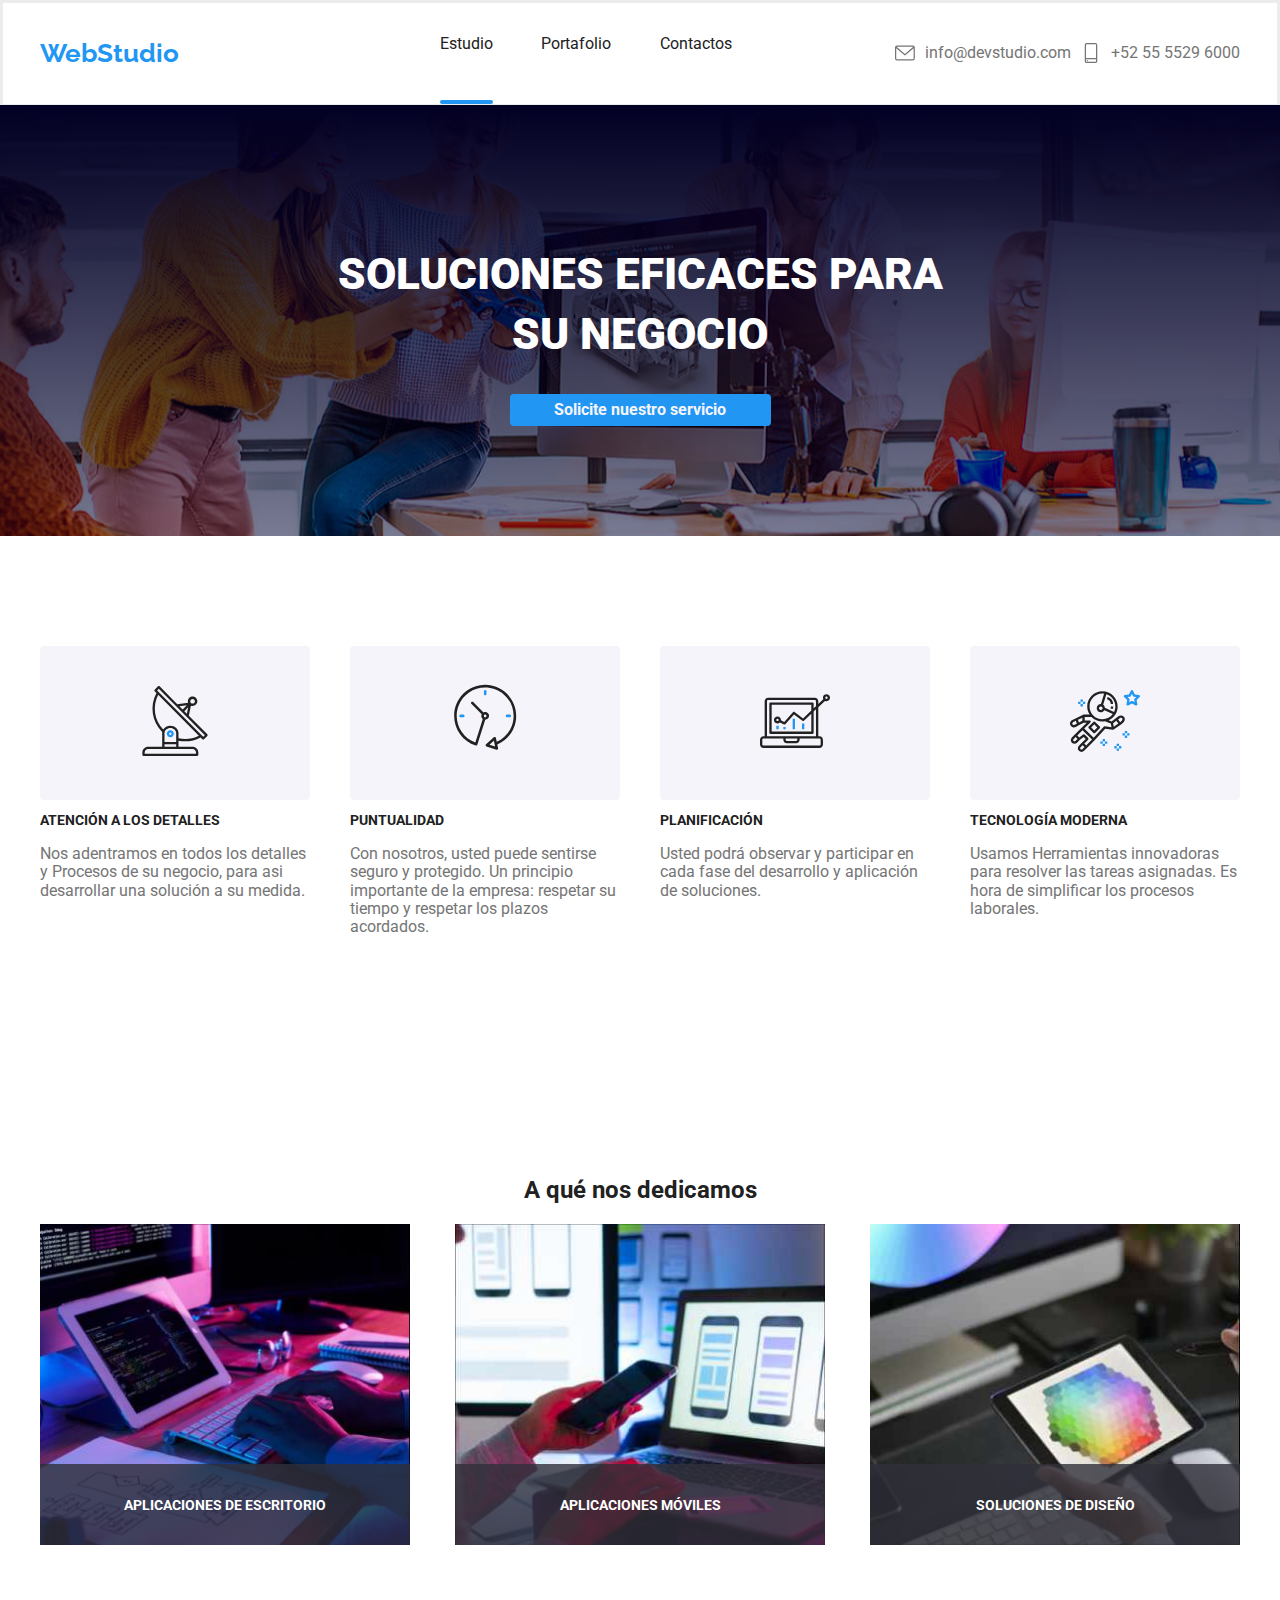
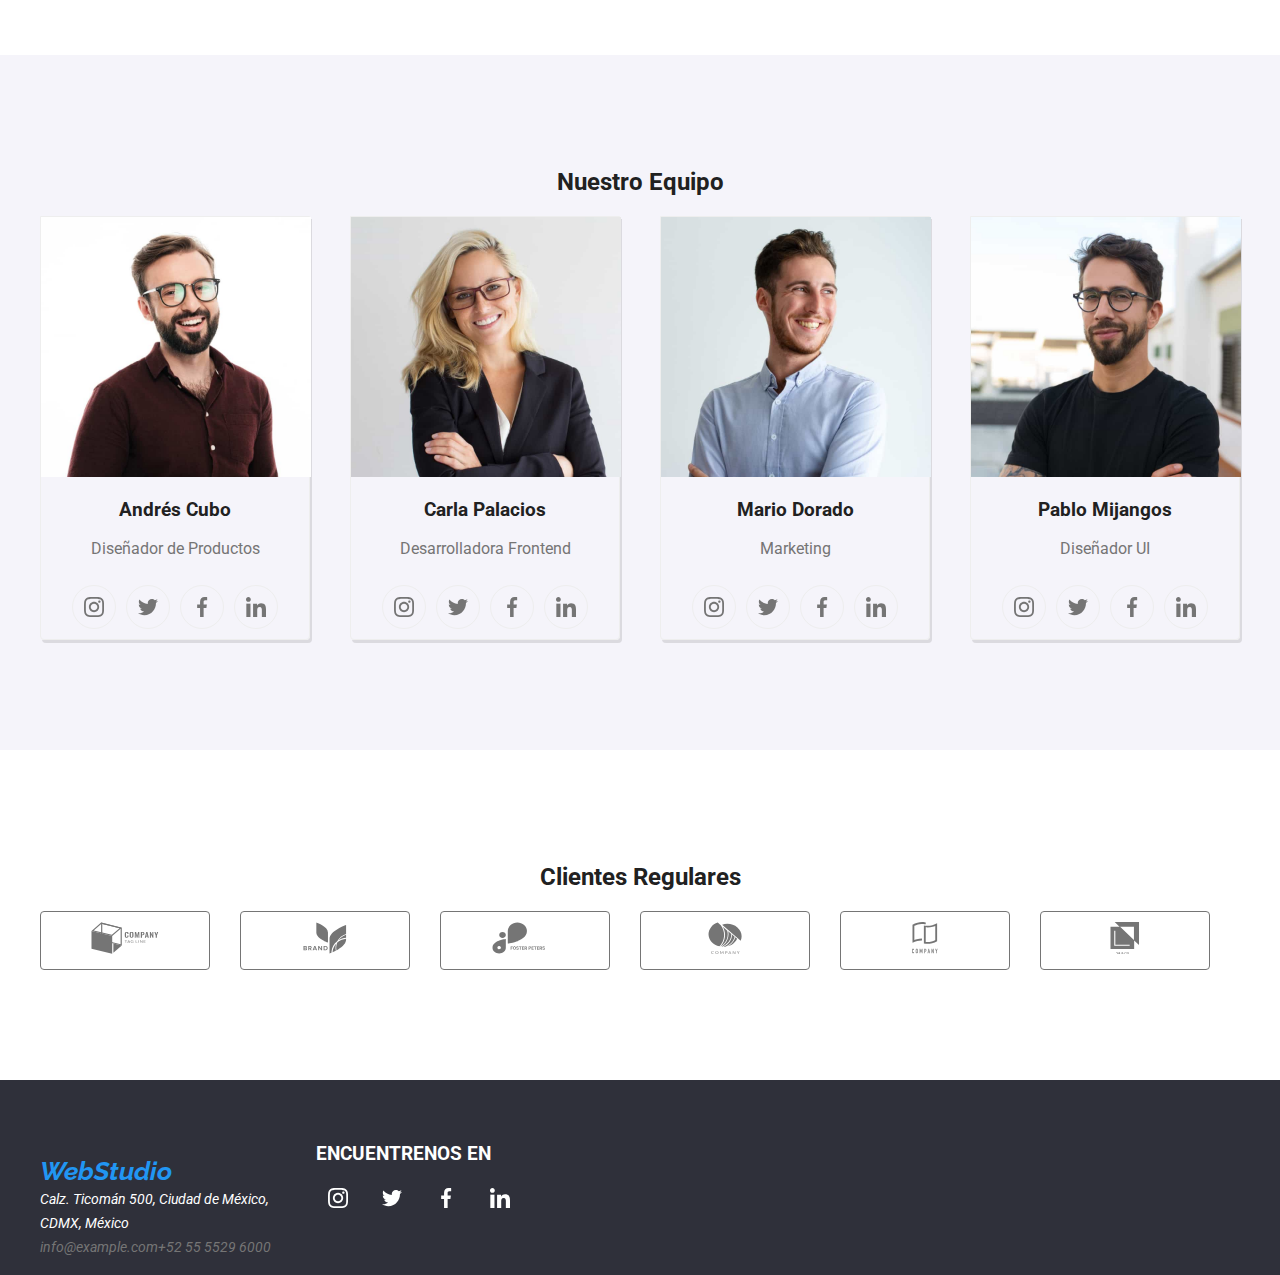
<file: index.html>
<!DOCTYPE html>
<html lang="es">
  <head>
    <meta charset="UTF-8" />
    <meta name="viewport" content="width=device-width, initial-scale=1.0" />
    <title>Document</title>
    <link
      rel="stylesheet"
      href="https://cdnjs.cloudflare.com/ajax/libs/modern-normalize/1.0.0/modern-normalize.min.css"
    />
    <link rel="stylesheet" href="./css/style.css" />
  </head>
  <body>
    <header>
      <div class="container">
        <nav class="nav-bar">
          <h2 class="logo m-0 btn"><a href="./index.html">WebStudio</a></h2>
          <ul class="nav-link-page m-0 p-0">
            <li class="nav-page li-color">
              <a class="current" href="./index.html">Estudio</a>
            </li>
            <li class="nav-page li-color">
              <a href="./portfolio.html">Portafolio</a>
            </li>
            <li class="li-color nav-page"><a href="#">Contactos</a></li>
          </ul>
          <ul class="nav-info m-0">
            <li class="nav-link nav-contact">
              <svg class="svg-contact">
                <use href="./images/icons/icons.svg#icon-mail"></use>
              </svg>
              <a href="mailto:info@devstudio.com">info@devstudio.com</a>
            </li>
            <li class="nav-link nav-contact">
              <svg class="svg-contact">
                <use href="./images/icons/icons.svg#icon-smartphone"></use>
              </svg>
              <a href="tel:+525555296000">+52 55 5529 6000</a>
            </li>
          </ul>
        </nav>
      </div>
    </header>
    <main>
      <section class="title section">
        <div class="container">
          <ul class="container-title">
            <li>
              <h1 class="h1-title">SOLUCIONES EFICACES PARA SU NEGOCIO</h1>
              <button class="btn btn-sol" data-modal-open>
                Solicite nuestro servicio
              </button>
            </li>
          </ul>
        </div>
      </section>
      <section class="values section">
        <div class="container">
          <ul class="solution">
            <li class="solution-card">
              <ul>
                <li class="svg-container">
                  <svg class="svg-solution">
                    <use href="./images/icons/icons.svg#icon-antena"></use>
                  </svg>
                </li>
                <li>
                  <h2>ATENCIÓN A LOS DETALLES</h2>
                </li>
                <li>
                  <p>
                    Nos adentramos en todos los detalles y Procesos de su
                    negocio, para asi desarrollar una solución a su medida.
                  </p>
                </li>
              </ul>
            </li>
            <li class="solution-card">
              <ul>
                <li class="svg-container">
                  <svg class="svg-solution">
                    <use href="./images/icons/icons.svg#icon-reloj"></use>
                  </svg>
                </li>
                <li>
                  <h2>PUNTUALIDAD</h2>
                </li>
                <li></li>
                <p>
                  Con nosotros, usted puede sentirse seguro y protegido. Un
                  principio importante de la empresa: respetar su tiempo y
                  respetar los plazos acordados.
                </p>
              </ul>
            </li>
            <li class="solution-card">
              <ul>
                <li class="svg-container">
                  <svg class="svg-solution">
                    <use href="./images/icons/icons.svg#icon-diagram"></use>
                  </svg>
                </li>
                <li>
                  <h2>PLANIFICACIÓN</h2>
                </li>
                <li>
                  <p>
                    Usted podrá observar y participar en cada fase del
                    desarrollo y aplicación de soluciones.
                  </p>
                </li>
              </ul>
            </li>
            <li class="solution-card">
              <ul>
                <li class="svg-container">
                  <svg class="svg-solution">
                    <use href="./images/icons/icons.svg#icon-astronaut"></use>
                  </svg>
                </li>
                <li>
                  <h2>TECNOLOGÍA MODERNA</h2>
                </li>
                <li>
                  <p>
                    Usamos Herramientas innovadoras para resolver las tareas
                    asignadas. Es hora de simplificar los procesos laborales.
                  </p>
                </li>
              </ul>
            </li>
          </ul>
        </div>
      </section>
      <section class="services section">
        <div class="container">
          <h2>A qué nos dedicamos</h2>
          <ul class="services-lists">
            <li class="services-images">
              <div class="service-container">
                <img src="./images/keyboard.jpg" alt="service 1" width="370" />
                <h3 class="service-title m-0">APLICACIONES DE ESCRITORIO</h3>
              </div>
            </li>
            <li class="services-images">
              <div class="service-container">
                <img src="./images/phone.jpg" alt="service 2" width="370" />
                <h3 class="service-title m-0">APLICACIONES MÓVILES</h3>
              </div>
            </li>
            <li class="services-images">
              <div class="service-container">
                <img
                  src="./images/color-palette.jpg"
                  alt="service 3"
                  width="370"
                />
                <h3 class="service-title m-0">SOLUCIONES DE DISEÑO</h3>
              </div>
            </li>
          </ul>
        </div>
      </section>
      <section class="our-team section">
        <div class="container">
          <h2>Nuestro Equipo</h2>
          <ul class="team-card">
            <li>
              <img src="./images/andres.jpg" alt="andres-cubo" width="270" />
              <h3>Andrés Cubo</h3>
              <p>Diseñador de Productos</p>
              <ul class="ul-links">
                <li class="social-link btn">
                  <svg class="svg-icon">
                    <use href="./images/icons/icons.svg#icon-instagram"></use>
                  </svg>
                </li>
                <li class="social-link btn">
                  <svg class="svg-icon">
                    <use href="./images/icons/icons.svg#icon-twitter"></use>
                  </svg>
                </li>
                <li class="social-link btn">
                  <svg class="svg-icon">
                    <use href="./images/icons/icons.svg#icon-facebook"></use>
                  </svg>
                </li>
                <li class="social-link btn">
                  <svg class="svg-icon">
                    <use href="./images/icons/icons.svg#icon-linkedin"></use>
                  </svg>
                </li>
              </ul>
            </li>
            <li>
              <img src="./images/carla.jpg" alt="carla-palacios" width="270" />
              <h3>Carla Palacios</h3>
              <p>Desarrolladora Frontend</p>
              <ul class="ul-links">
                <li class="social-link btn">
                  <svg class="svg-icon">
                    <use href="./images/icons/icons.svg#icon-instagram"></use>
                  </svg>
                </li>
                <li class="social-link btn">
                  <svg class="svg-icon transition">
                    <use href="./images/icons/icons.svg#icon-twitter"></use>
                  </svg>
                </li>
                <li class="social-link btn">
                  <svg class="svg-icon transition">
                    <use href="./images/icons/icons.svg#icon-facebook"></use>
                  </svg>
                </li>
                <li class="social-link btn">
                  <svg class="svg-icon transition">
                    <use href="./images/icons/icons.svg#icon-linkedin"></use>
                  </svg>
                </li>
              </ul>
            </li>
            <li>
              <img src="./images/mario.jpg" alt="mario-dorado" width="270" />
              <h3>Mario Dorado</h3>
              <p>Marketing</p>
              <ul class="ul-links">
                <li class="social-link btn">
                  <svg class="svg-icon transition">
                    <use href="./images/icons/icons.svg#icon-instagram"></use>
                  </svg>
                </li>
                <li class="social-link btn">
                  <svg class="svg-icon transition">
                    <use href="./images/icons/icons.svg#icon-twitter"></use>
                  </svg>
                </li>
                <li class="social-link btn">
                  <svg class="svg-icon transition">
                    <use href="./images/icons/icons.svg#icon-facebook"></use>
                  </svg>
                </li>
                <li class="social-link btn">
                  <svg class="svg-icon transition">
                    <use href="./images/icons/icons.svg#icon-linkedin"></use>
                  </svg>
                </li>
              </ul>
            </li>
            <li>
              <img src="./images/pablo.jpg" alt="pablo-mijangos" width="270" />
              <h3>Pablo Mijangos</h3>
              <p>Diseñador UI</p>
              <ul class="ul-links">
                <li class="social-link btn">
                  <svg class="svg-icon transition">
                    <use href="./images/icons/icons.svg#icon-instagram"></use>
                  </svg>
                </li>
                <li class="social-link btn">
                  <svg class="svg-icon transition">
                    <use href="./images/icons/icons.svg#icon-twitter"></use>
                  </svg>
                </li>
                <li class="social-link btn">
                  <svg class="svg-icon transition">
                    <use href="./images/icons/icons.svg#icon-facebook"></use>
                  </svg>
                </li>
                <li class="social-link btn">
                  <svg class="svg-icon transition">
                    <use href="./images/icons/icons.svg#icon-linkedin"></use>
                  </svg>
                </li>
              </ul>
            </li>
          </ul>
        </div>
      </section>
      <section class="clients section">
        <div class="container">
          <h2>Clientes Regulares</h2>
          <ul class="clients-links">
            <li class="client-card btn">
              <svg class="client-logo">
                <use href="./images/icons/icons.svg#icon-the"></use>
              </svg>
            </li>
            <li class="client-card btn">
              <svg class="client-logo">
                <use href="./images/icons/icons.svg#icon-brand"></use>
              </svg>
            </li>
            <li class="client-card btn">
              <svg class="client-logo">
                <use href="./images/icons/icons.svg#icon-foster"></use>
              </svg>
            </li>
            <li class="client-card btn">
              <svg class="client-logo">
                <use href="./images/icons/icons.svg#icon-company"></use>
              </svg>
            </li>
            <li class="client-card btn">
              <svg class="client-logo">
                <use href="./images/icons/icons.svg#icon-company2"></use>
              </svg>
            </li>
            <li class="client-card btn">
              <svg class="client-logo">
                <use href="./images/icons/icons.svg#icon-avy"></use>
              </svg>
            </li>
          </ul>
        </div>
      </section>
    </main>
    <footer class="contact-info">
      <div class="container">
        <address class="address">
          <ul>
            <li class="address-links">
              <h2 class="logo logo-footer">
                <a href="./index.html">WebStudio</a>
              </h2>
              <p class="address-footer">
                Calz. Ticomán 500, Ciudad de México, CDMX, México
              </p>
              <a href="mailto:info@example.com transition">info@example.com</a>
              <a href="tel:+525555296000 transition">+52 55 5529 6000</a>
            </li>
          </ul>
          <ul class="ul-links links-footer">
            <li class="social-subtitle">
              <h3 class="title-footer">ENCUENTRENOS EN</h3>
            </li>
            <li class="social-link btn">
              <svg class="svg-icon icon-footer">
                <use href="./images/icons/icons.svg#icon-instagram"></use>
              </svg>
            </li>
            <li class="social-link btn">
              <svg class="svg-icon icon-footer transition">
                <use href="./images/icons/icons.svg#icon-twitter"></use>
              </svg>
            </li>
            <li class="social-link btn">
              <svg class="svg-icon icon-footer transition">
                <use href="./images/icons/icons.svg#icon-facebook"></use>
              </svg>
            </li>
            <li class="social-link btn">
              <svg class="svg-icon icon-footer transition">
                <use href="./images/icons/icons.svg#icon-linkedin"></use>
              </svg>
            </li>
          </ul>
        </address>
      </div>
    </footer>
    <div class="location-modal backdrop is-hidden p-0 m-0" data-modal>
      <div class="modal">
        <button class="btn btn-close-modal p-0" data-modal-close>
          <svg class="svg-close-modal">
            <use href="./images/icons/icons.svg#icon-close-black"></use>
          </svg>
        </button>
        <p class="p-modal">
          Lorem ipsum dolor sit amet consectetur adipisicing elit. Corrupti ea
          quis, inventore nobis incidunt accusamus obcaecati a qui! Ratione,
          necessitatibus architecto aperiam repudiandae nobis ipsa
          exercitationem libero eligendi! Sit, repellat.
        </p>
      </div>
    </div>
    <script src="./js/modal.js"></script>
  </body>
</html>
</file>
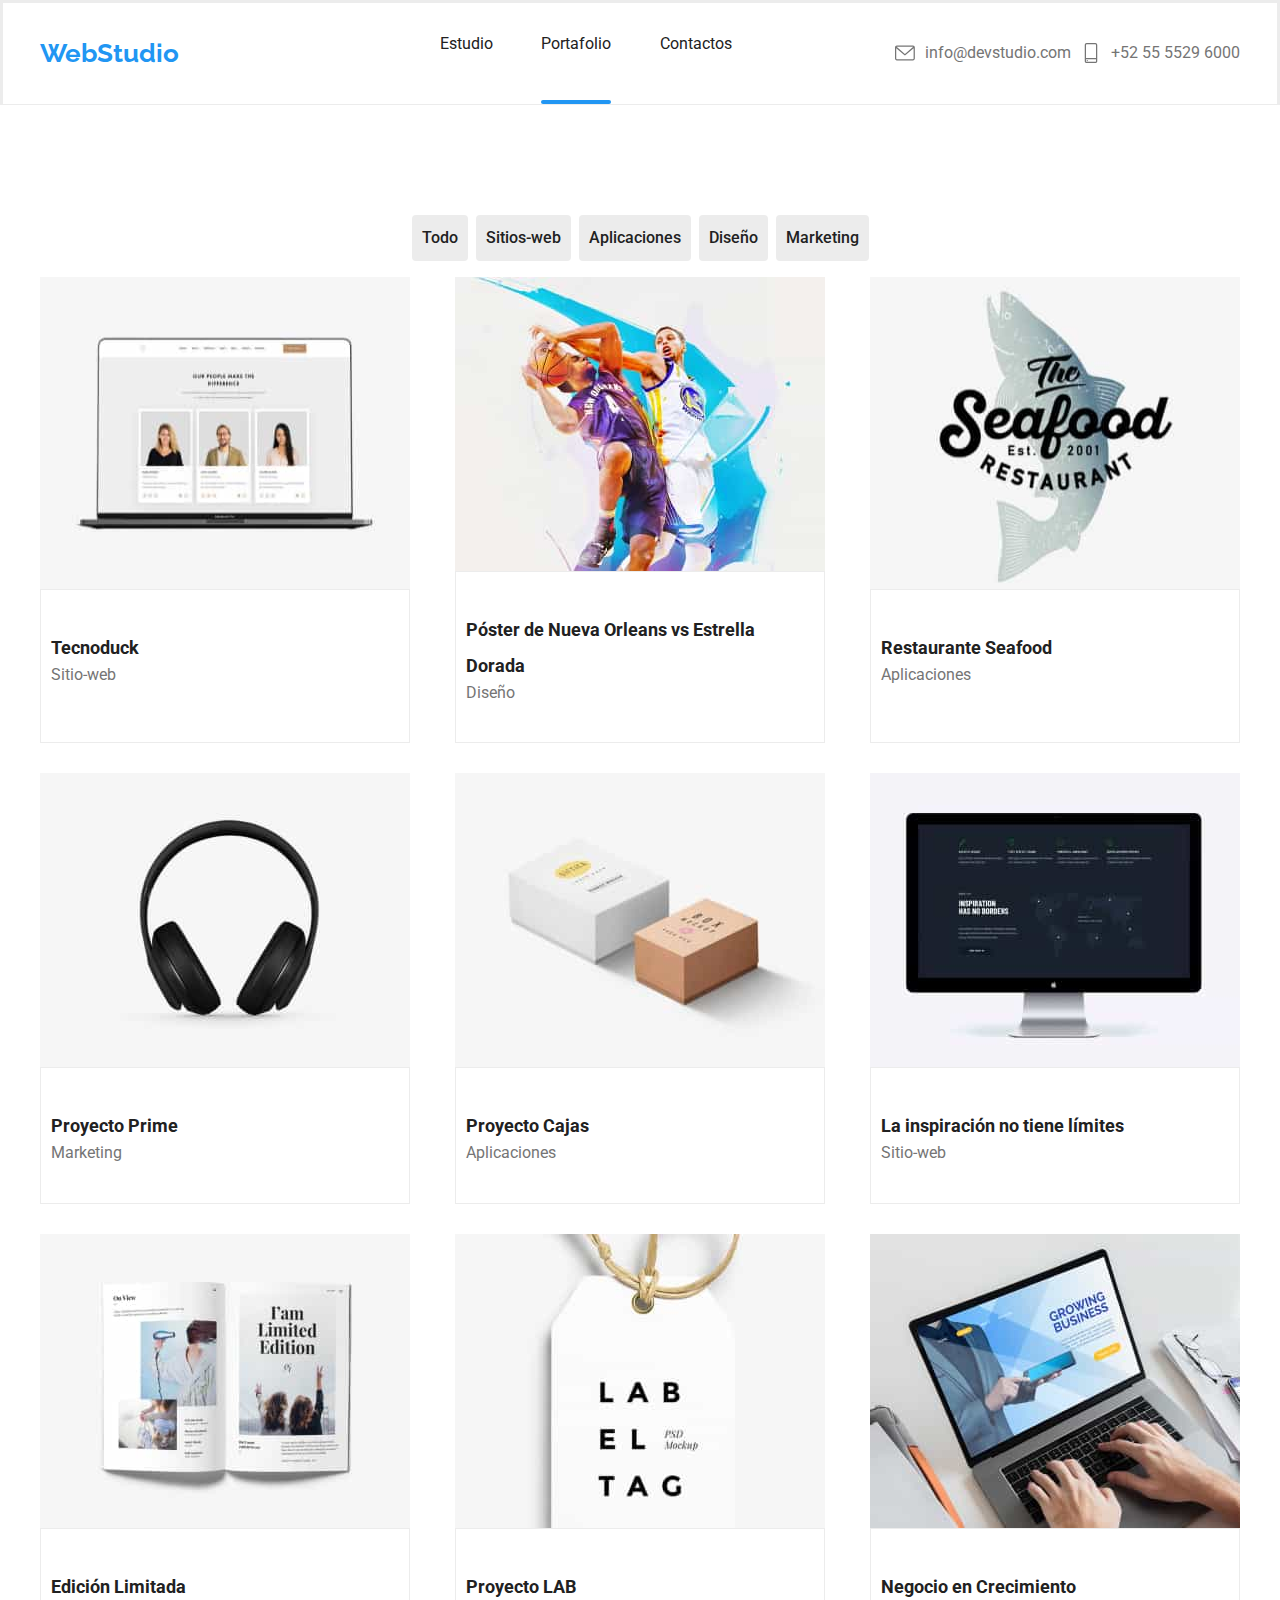
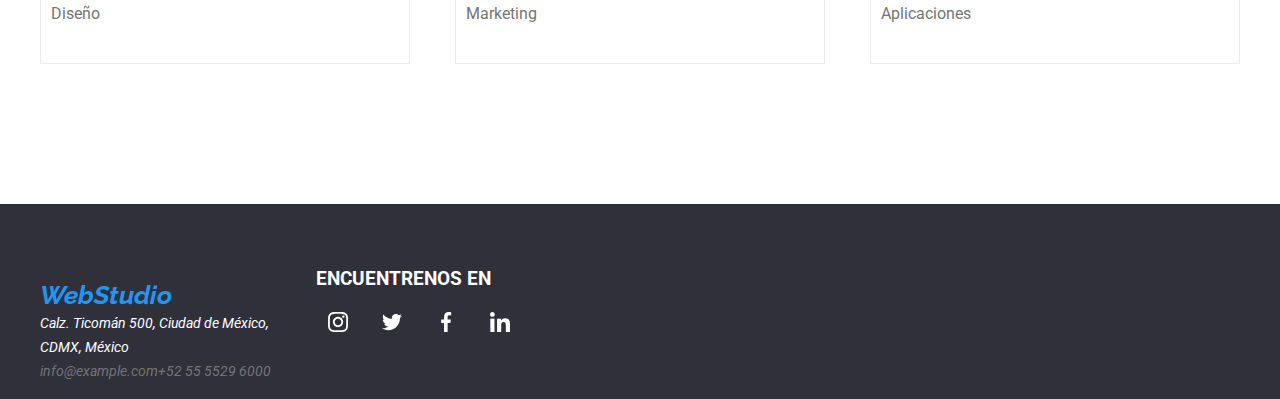
<file: portfolio.html>
<!DOCTYPE html>
<html lang="es">
  <head>
    <meta charset="UTF-8" />
    <meta name="viewport" content="width=device-width, initial-scale=1.0" />
    <title>Document</title>
    <link
      rel="stylesheet"
      href="https://cdnjs.cloudflare.com/ajax/libs/modern-normalize/1.0.0/modern-normalize.min.css"
    />
    <link rel="stylesheet" href="./css/style.css" />
  </head>
  <body>
    <header>
      <div class="container">
        <nav class="nav-bar">
          <h2 class="logo m-0 btn"><a href="./index.html">WebStudio</a></h2>
          <ul class="nav-link-page m-0 p-0">
            <li class="nav-page li-color">
              <a href="./index.html">Estudio</a>
            </li>
            <li class="nav-page li-color">
              <a class="current" href="./portfolio.html">Portafolio</a>
            </li>
            <li class="li-color nav-page"><a href="#">Contactos</a></li>
          </ul>
          <ul class="nav-info m-0">
            <li class="nav-link nav-contact">
              <svg class="svg-contact">
                <use href="./images/icons/icons.svg#icon-mail"></use>
              </svg>
              <a href="mailto:info@devstudio.com">info@devstudio.com</a>
            </li>
            <li class="nav-link nav-contact">
              <svg class="svg-contact">
                <use href="./images/icons/icons.svg#icon-smartphone"></use>
              </svg>
              <a href="tel:+525555296000">+52 55 5529 6000</a>
            </li>
          </ul>
        </nav>
      </div>
    </header>
    <main class="container">
      <section class="section">
        <div class="container">
          <ul class="btn-filter">
            <li><button class="btn btn-lst" type="button">Todo</button></li>
            <li>
              <button class="btn btn-lst" type="button">Sitios-web</button>
            </li>
            <li>
              <button class="btn btn-lst" type="button">Aplicaciones</button>
            </li>
            <li>
              <button class="btn btn-lst" type="button">Diseño</button>
            </li>
            <li>
              <button class="btn btn-lst" type="button">Marketing</button>
            </li>
          </ul>
          <ul class="card-data">
            <li class="card-info">
              <div class="image-container">
                <img
                  class="img"
                  src="./images/tecnoduck.jpg"
                  alt="tecnoduck"
                  width="370"
                />
                <p class="p__description m-0 transition">
                  Lorem ipsum dolor sit amet consectetur adipisicing elit. Odio
                  dolores quidem impedit optio numquam voluptatum at inventore
                  laborum cumque accusamus nemo, sequi in tempora sint porro
                  alias consectetur repellat ratione?
                </p>
              </div>
              <div class="text-info m-0">
                <h2 class="h2-project m-0">Tecnoduck</h2>
                <p class="p-project m-0">Sitio-web</p>
              </div>
            </li>
            <li class="card-info">
              <div class="image-container">
                <img
                  class="img"
                  src="./images/poster.jpg"
                  alt="poster"
                  width="370"
                />
                <p class="p__description m-0 transition">
                  Lorem ipsum dolor sit amet consectetur adipisicing elit. Odio
                  dolores quidem impedit optio numquam voluptatum at inventore
                  laborum cumque accusamus nemo, sequi in tempora sint porro
                  alias consectetur repellat ratione?
                </p>
              </div>
              <div class="text-info m-0">
                <h2 class="h2-project m-0">
                  Póster de Nueva Orleans vs Estrella Dorada
                </h2>
                <p class="p-project m-0">Diseño</p>
              </div>
            </li>
            <li class="card-info">
              <div class="image-container">
                <img
                  class="img"
                  src="./images/seafood.jpg"
                  alt="restaurant-seafood"
                  width="370"
                />
                <p class="p__description m-0 transition">
                  Lorem ipsum dolor sit amet consectetur adipisicing elit. Odio
                  dolores quidem impedit optio numquam voluptatum at inventore
                  laborum cumque accusamus nemo, sequi in tempora sint porro
                  alias consectetur repellat ratione?
                </p>
              </div>
              <div class="text-info m-0">
                <h2 class="h2-project m-0">Restaurante Seafood</h2>
                <p class="p-project m-0">Aplicaciones</p>
              </div>
            </li>
            <li class="card-info">
              <div class="image-container">
                <img
                  class="img"
                  src="./images/headphone.jpg"
                  alt="project-prime"
                  width="370"
                />
                <p class="p__description m-0 transition">
                  Lorem ipsum dolor sit amet consectetur adipisicing elit. Odio
                  dolores quidem impedit optio numquam voluptatum at inventore
                  laborum cumque accusamus nemo, sequi in tempora sint porro
                  alias consectetur repellat ratione?
                </p>
              </div>
              <div class="text-info m-0">
                <h2 class="h2-project m-0">Proyecto Prime</h2>
                <p class="p-project m-0">Marketing</p>
              </div>
            </li>
            <li class="card-info">
              <div class="image-container">
                <img
                  class="img"
                  src="./images/boxes.jpg"
                  alt="project-boxes"
                  width="370"
                />
                <p class="p__description m-0 transition">
                  Lorem ipsum dolor sit amet consectetur adipisicing elit. Odio
                  dolores quidem impedit optio numquam voluptatum at inventore
                  laborum cumque accusamus nemo, sequi in tempora sint porro
                  alias consectetur repellat ratione?
                </p>
              </div>
              <div class="text-info m-0">
                <h2 class="h2-project m-0">Proyecto Cajas</h2>
                <p class="p-project m-0">Aplicaciones</p>
              </div>
            </li>
            <li class="card-info">
              <div class="image-container">
                <img
                  class="img"
                  src="./images/inspiration.jpg"
                  alt="inspiration-has-no-limits"
                  width="370"
                />
                <p class="p__description m-0 transition">
                  Lorem ipsum dolor sit amet consectetur adipisicing elit. Odio
                  dolores quidem impedit optio numquam voluptatum at inventore
                  laborum cumque accusamus nemo, sequi in tempora sint porro
                  alias consectetur repellat ratione?
                </p>
              </div>
              <div class="text-info m-0">
                <h2 class="h2-project m-0">La inspiración no tiene límites</h2>
                <p class="p-project m-0">Sitio-web</p>
              </div>
            </li>
            <li class="card-info">
              <div class="image-container">
                <img
                  class="img"
                  src="./images/limited-edition.jpg"
                  alt="limited-edition"
                  width="370"
                />
                <p class="p__description m-0 transition">
                  Lorem ipsum dolor sit amet consectetur adipisicing elit. Odio
                  dolores quidem impedit optio numquam voluptatum at inventore
                  laborum cumque accusamus nemo, sequi in tempora sint porro
                  alias consectetur repellat ratione?
                </p>
              </div>
              <div class="text-info m-0">
                <h2 class="h2-project m-0">Edición Limitada</h2>
                <p class="p-project m-0">Diseño</p>
              </div>
            </li>
            <li class="card-info">
              <div class="image-container">
                <img
                  class="img"
                  src="./images/label.jpg"
                  alt="project-lab"
                  width="370"
                />
                <p class="p__description m-0 transition">
                  Lorem ipsum dolor sit amet consectetur adipisicing elit. Odio
                  dolores quidem impedit optio numquam voluptatum at inventore
                  laborum cumque accusamus nemo, sequi in tempora sint porro
                  alias consectetur repellat ratione?
                </p>
              </div>
              <div class="text-info m-0">
                <h2 class="h2-project m-0">Proyecto LAB</h2>
                <p class="p-project m-0">Marketing</p>
              </div>
            </li>
            <li class="card-info">
              <div class="image-container">
                <img
                  class="img"
                  src="./images/growth-business.jpg"
                  alt="growth-bussiness"
                  width="370"
                />
                <p class="p__description m-0 transition">
                  Lorem ipsum dolor sit amet consectetur adipisicing elit. Odio
                  dolores quidem impedit optio numquam voluptatum at inventore
                  laborum cumque accusamus nemo, sequi in tempora sint porro
                  alias consectetur repellat ratione?
                </p>
              </div>
              <div class="text-info m-0">
                <h2 class="h2-project m-0">Negocio en Crecimiento</h2>
                <p class="p-project m-0">Aplicaciones</p>
              </div>
            </li>
          </ul>
        </div>
      </section>
    </main>
    <footer class="contact-info">
      <div class="container">
        <address class="address">
          <ul>
            <li class="address-links">
              <h2 class="logo logo-footer">
                <a href="./index.html">WebStudio</a>
              </h2>
              <p class="address-footer">
                Calz. Ticomán 500, Ciudad de México, CDMX, México
              </p>
              <a href="mailto:info@example.com transition">info@example.com</a>
              <a href="tel:+525555296000 transition">+52 55 5529 6000</a>
            </li>
          </ul>
          <ul class="ul-links links-footer">
            <li class="social-subtitle">
              <h3 class="title-footer">ENCUENTRENOS EN</h3>
            </li>
            <li class="social-link btn">
              <svg class="svg-icon icon-footer">
                <use href="./images/icons/icons.svg#icon-instagram"></use>
              </svg>
            </li>
            <li class="social-link btn">
              <svg class="svg-icon icon-footer transition">
                <use href="./images/icons/icons.svg#icon-twitter"></use>
              </svg>
            </li>
            <li class="social-link btn">
              <svg class="svg-icon icon-footer transition">
                <use href="./images/icons/icons.svg#icon-facebook"></use>
              </svg>
            </li>
            <li class="social-link btn">
              <svg class="svg-icon icon-footer transition">
                <use href="./images/icons/icons.svg#icon-linkedin"></use>
              </svg>
            </li>
          </ul>
        </address>
      </div>
    </footer>
  </body>
</html>
</file>
<file: css/style.css>
@import url("https://fonts.googleapis.com/css2?family=Raleway:wght@700&family=Roboto:wght@400;500;700;900&display=swap");

:root {
  --nav-bg-color: #ececec;
  --desc-font-color: #757575;
  --desc-font-color-shadow: rgba(117, 117, 117, 0.2);
  --service-color-shadow: rgba(47, 48, 58, 0.8);
  --modal-fixed-background: rgba(0, 0, 0, 0.5);
  --title-font-color: #212121;
  --team-bg-color: #f5f4fa;
  --title-bg-color: #2f303a;
  --blue-font-color: #2196f3;
  --blue-font-color-alpha: rgba(33, 150, 243, 0.8);
  --foot-font-color: rgba(255, 255, 255, 0.7);
  --card-portfolio-border: #eeeeee;
  --white: #ffffff;
  /*Animations*/
  --cubic-bezier-animation: cubic-bezier(0.4, 0, 0.2, 1);
  --time-animation: 250ms;
}
/*index.html*/
/*tags*/
body {
  margin: 0px auto;
  padding: 0px;
  background-color: var(--white);
  color: var(--title-font-color);
  font-family: "Roboto", "Raleway", sans-serif;
  text-align: center;
}
header {
  border-bottom: 1px;
  border-color: var(--nav-bg-color);
  border-style: solid;
  text-align: center;
}
div h1 {
  text-align: center;
}
ul {
  padding: 0;
}
h2 {
  color: var(--title-font-color);
}
p {
  color: var(--desc-font-color);
}
li {
  list-style: none;
}
button {
  border: transparent;
  border-radius: 4px;
  cursor: pointer;
}
a:link {
  text-decoration: none;
  background-color: transparent;
}
.p-0 {
  padding: 0px 0px;
}
.m-0 {
  margin: 0px 0px;
}
/*Body*/
.container {
  margin: 0px auto;
  width: 1200px;
}
.section {
  padding: 94px 0px;
}

/*Header*/
.logo {
  font-family: "Raleway", sans-serif;
  text-align: right;
  color: var(--blue-font-color);
  font-weight: 700;
  font-size: 26px;
  line-height: 31px;
}
.nav-bar {
  display: flex;
  align-items: center;
}
.logo > a {
  color: var(--blue-font-color);
}
.current::after {
  content: "";
  position: relative;
  display: inline-block;
  width: 100%;
  height: 4px;
  bottom: -37px;
  background-color: var(--blue-font-color);
  border-radius: 4px;
}
.nav-link-page {
  display: flex;
  align-items: start;
  gap: 25%;
}
.nav-page a {
  color: var(--title-font-color);
  text-decoration: none;
  transition: color var(--time-animation) var(--cubic-bezier-animation);
}
.nav-contact a {
  color: var(--desc-font-color);
  text-decoration: none;
  transition: color var(--time-animation) var(--cubic-bezier-animation);
}
.nav-page a:hover {
  color: var(--blue-font-color);
  background-color: transparent;
  text-decoration: none;
}
.nav-contact:hover > .svg-contact,
.nav-contact:hover > a {
  cursor: pointer;
  color: var(--blue-font-color);
  fill: var(--blue-font-color);
  background-color: transparent;
  text-decoration: none;
}
.svg-contact {
  fill: var(--desc-font-color);
  width: 20px;
  height: 20px;
  transition: fill var(--time-animation) var(--cubic-bezier-animation);
}
.nav-bar {
  padding: 32px 0px;
  display: flex;
  justify-content: space-between;
}
.nav-info,
.nav-info .nav-contact {
  display: flex;
  align-items: center;
  gap: 10px;
}
/*Main*/
/*section solution-title*/
.title {
  background-image: linear-gradient(
      180deg,
      rgba(2, 0, 36, 1),
      rgba(5, 5, 87, 0.11)
    ),
    url("../images/work-group.jpg");
  background-repeat: no-repeat;
  background-size: 1600px;
  background-position: center;
}
.h1-title {
  color: var(--white);
  width: 650px;
  font-weight: 900;
  font-size: 44px;
  line-height: 60px;
}
.container-title {
  display: flex;
  justify-content: center;
}
.location-modal {
  display: flex;
  align-items: center;
  justify-content: center;
}
.modal {
  display: flex;
  flex-direction: column;
  justify-content: center;
  align-items: center;
  background-color: white;
  padding: 10% 0;
  width: 528px;
  height: 581px;
}
.backdrop {
  display: flex;
  position: fixed;
  top: 0;
  left: 0;
  width: 100%;
  height: 100%;
  background-color: var(--modal-fixed-background);
  opacity: 1;
  visibility: visible;
  transition: opacity var(--time-animation) var(--cubic-bezier-animation);
}
.backdrop.is-hidden {
  visibility: hidden;
  opacity: 0;
  pointer-events: none;
}
.btn {
  transition: transform var(--time-animation) var(--cubic-bezier-animation);
}
.btn:hover {
  transform: scale(1.1);
}
.btn-sol {
  background-color: var(--blue-font-color);
  color: var(--team-bg-color);
  width: 261px;
  font-weight: 700;
  line-height: 30px;
}
.p-modal {
  padding: 20px;
  margin: 0;
}
.btn-close-modal {
  background-color: transparent;
  text-align: center;
  display: flex;
  justify-content: center;
  border: 1px solid var(--desc-font-color);
  border-radius: 100%;
  position: relative;
  bottom: 65%;
  left: 45%;
  width: 30px;
  height: 30px;
}
.svg-close-modal {
  background-color: transparent;
  position: relative;
  top: 5px;
  width: 18px;
  height: 18px;
}
/*Section values*/
.values ul {
  box-sizing: content-box;
  text-align: left;
}
.solution {
  display: flex;
  justify-content: space-between;
}
.solution-card {
  display: flex;
  flex-wrap: wrap;
  width: 270px;
}
.solution-card ul {
  padding: 0px;
}
.svg-solution {
  text-align: center;
  width: 70px;
  border-radius: 4px;
}
.svg-container {
  background-color: var(--team-bg-color);
  text-align: center;
  border-radius: 4px;
}
.solution-card h2 {
  font-weight: 700;
  font-size: 14px;
  line-height: 17px;
}
.services-lists {
  display: flex;
  justify-content: space-between;
}
.service-container {
  position: relative;
  overflow: hidden;
  display: flex;
}
.service-title {
  position: absolute;
  display: flex;
  align-items: center;
  justify-content: center;
  background-color: var(--service-color-shadow);
  color: var(--white);
  font-weight: 700;
  font-size: 14px;
  width: 100%;
  height: 25%;
  bottom: 0px;
}
/*Section team*/
.our-team {
  background-color: var(--team-bg-color);
}
.team-card {
  display: flex;
  justify-content: space-between;
}
.team-card li {
  border: 1px;
  width: 270px;
  border-style: solid;
  border-color: var(--card-portfolio-border);
  border-radius: 0px 0px 4px 4px;
}
.team-card h3 {
  color: var(--title-font-color);
}
.team-card > li {
  box-shadow: 2px 3px var(--desc-font-color-shadow);
}

.ul-links {
  padding: 10px 0px;
  list-style: none;
  display: flex;
  justify-content: center;
  gap: 10px;
  transition: background-color var(--time-animation)
    var(--cubic-bezier-animation);
}
.ul-links .social-link {
  display: flex;
  justify-content: center;
  align-items: center;
  width: 44px;
  height: 44px;
  border-radius: 100%;
}
.social-link:hover {
  background-color: var(--blue-font-color);
  cursor: pointer;
  transform: scale(1.2);
}
.social-link:hover > .svg-icon {
  fill: var(--white);
}
.svg-icon {
  fill: var(--desc-font-color);
  width: 20px;
  height: 20px;
}
/*Regluar Clients*/
.clients-links {
  display: flex;
  gap: 30px;
}
.client-card {
  width: 170px;
  border: 1px solid var(--desc-font-color);
  border-radius: 4px;
}
.client-logo {
  fill: var(--desc-font-color);
  padding: 10px;
  width: 106px;
  height: 52px;
  transition: scale var(--time-animation) var(--cubic-bezier-animation);
}

.client-card:hover {
  cursor: pointer;
  border-color: var(--blue-font-color);
  transform: scale(1.2);
}
.client-card:hover > .client-logo {
  fill: var(--blue-font-color);
}
/*Footer*/
.address {
  color: var(--white);
  text-align: left;
  display: flex;
  padding-top: 60px;
  gap: 45px;
}
.address ul li p {
  color: var(--white);
}
.address li a {
  color: var(--desc-font-color);
  transition: color var(--time-animation) var(--cubic-bezier-animation);
}
.address li h2 a {
  color: var(--blue-font-color);
}
.address li a:hover {
  color: var(--blue-font-color);
  background-color: transparent;
  text-decoration: none;
}
.address-links {
  margin-bottom: 0px;
  padding-bottom: 0px;
  display: flex;
  flex-wrap: wrap;
  width: 231px;
  font-family: "Roboto";
  font-weight: 400;
  font-size: 14px;
  line-height: 24px;
}
.address-footer,
.logo-footer {
  margin: 0 0;
  padding: 0 0;
}
.address-links:nth-child(n) {
  padding: 0px;
  margin: 0px 0px;
}
.contact-info {
  background-color: var(--title-bg-color);
}
.title-footer {
  font-style: initial;
  font-weight: 700;
  margin: 0px;
}
.links-footer {
  display: flex;
  flex-wrap: wrap;
  justify-content: space-between;
  padding: 0px;
  margin-top: 0px;
  margin-bottom: 50px;
  width: 206px;
}
.social-subtitle {
  display: flex;
  align-items: end;
}
.icon-footer {
  fill: var(--white);
}
/*--------------------------------------------------------------------------------------------------------------------------*/
/*portfolio.html*/
/*Section card*/
.btn-filter {
  display: flex;
  justify-content: center;
  gap: 8px;
}
.btn-lst {
  padding: 10px;
  font-weight: 500;
  font-size: 16px;
  line-height: 26px;
  background-color: var(--nav-bg-color);
  color: var(--title-font-color);
}
.btn-lst:hover,
.btn-lst:focus {
  background-color: var(--blue-font-color);
  color: var(--white);
  box-shadow: 0px 3px var(--desc-font-color-shadow);
}
.card-data {
  display: flex;
  flex-wrap: wrap;
  justify-content: space-between;
}
.image-container {
  position: relative;
  overflow: hidden;
}
.image-container:hover > .p__description {
  top: 0px;
}
.p__description {
  position: absolute;
  text-align: justify;
  display: flex;
  align-items: center;
  justify-content: center;
  background-color: var(--blue-font-color-alpha);
  color: white;
  margin: 0px;
  padding: 15px;
  top: 100%;
  width: 100%;
  height: 100%;
}
.card-info {
  display: flex;
  flex-wrap: wrap;
  width: 370px;
  text-align: left;
  margin-bottom: 30px;
}
.card-info:hover {
  cursor: pointer;
  box-shadow: 2px 3px var(--desc-font-color-shadow);
  border-radius: 4px;
}
.card-info:hover > .p__description {
  top: 0px;
}
.card-info h2 {
  font-weight: 700;
  font-size: 18px;
  line-height: 36px;
}
.img {
  display: block;
  width: 100%;
  height: 100%;
}

.text-info {
  display: flex;
  flex-wrap: wrap;
  flex-direction: column;
  width: 370px;
  border: 1px solid var(--nav-bg-color);
  padding: 40px 10px;
}

.transition {
  transition: top var(--time-animation) var(--cubic-bezier-animation);
}
</file>
